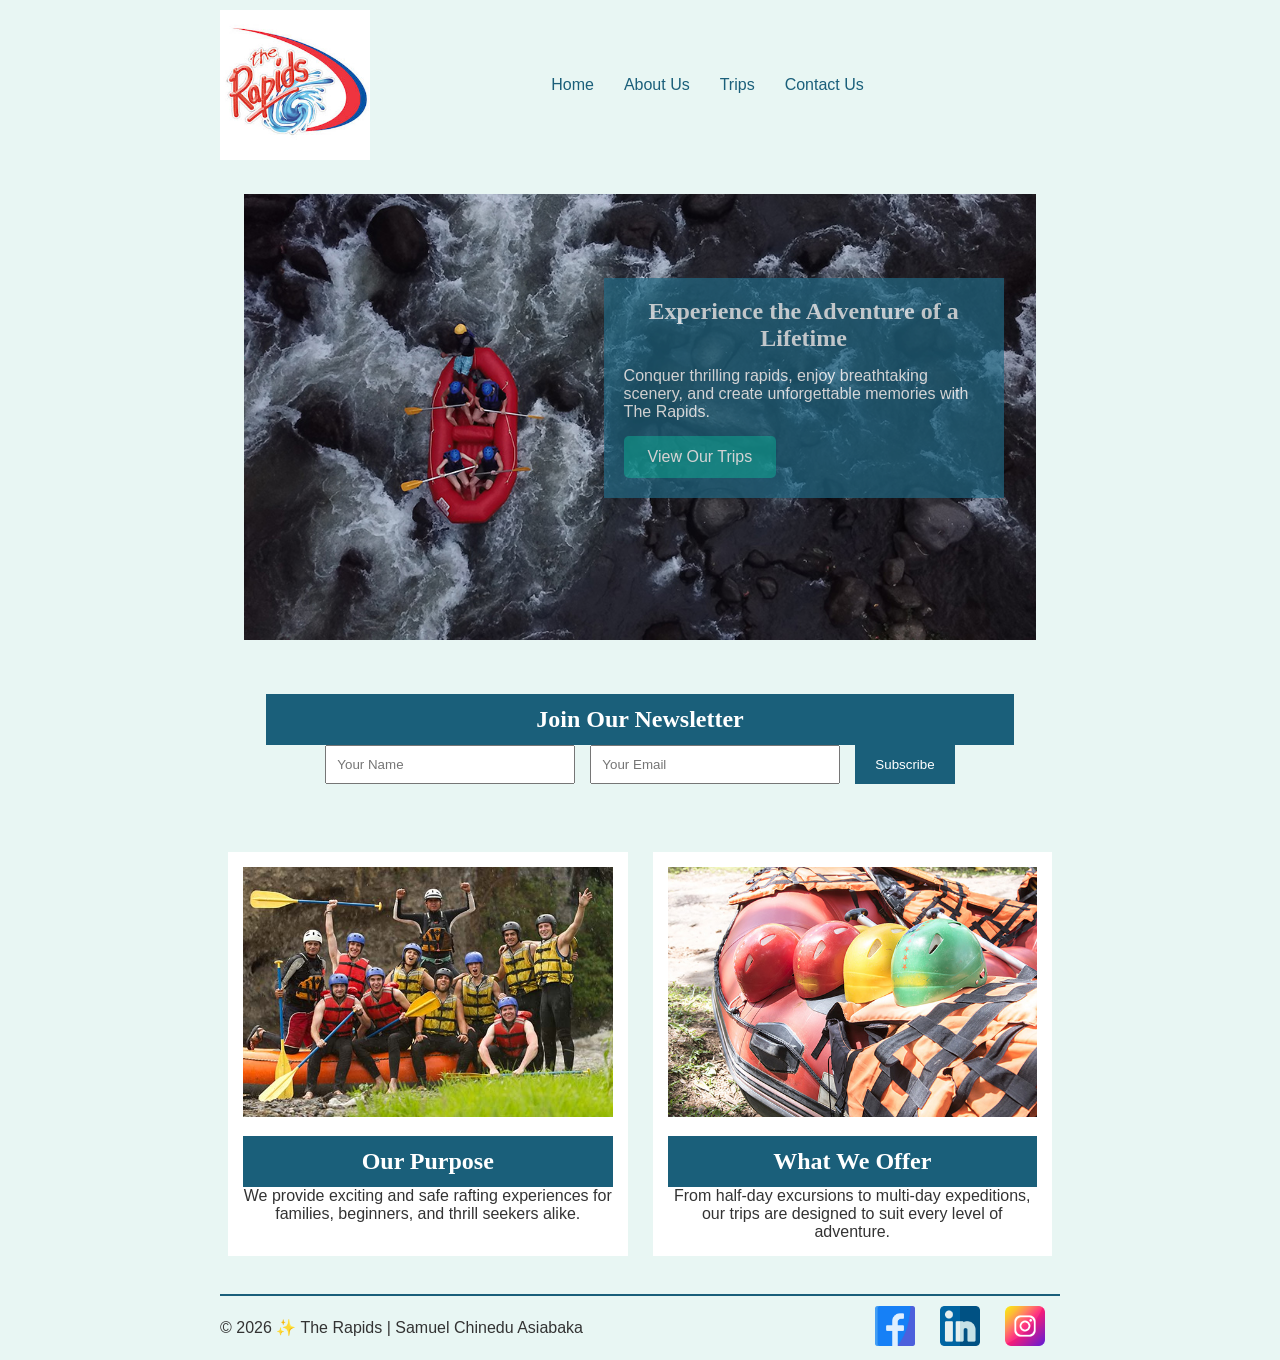
<file: wwr/index.html>
<!doctype html>
<html lang="en">
  <head>
    <meta charset="UTF-8" />
    <meta name="viewport" content="width=device-width, initial-scale=1.0" />
    <title>The Rapids | Home</title>
    <meta
      name="description"
      content="Experience thrilling white water rafting adventures with The Rapids. Explore our trips, sign up for our newsletter, and start your next adventure."
    />
    <meta name="author" content="Samuel Chinedu Asiabaka" />
    <link rel="stylesheet" href="styles/rafting.css" />
  </head>
  <body>
    <header>
      <img src="images/logo.jpg" alt="Rafting Company Logo" />
      <nav>
        <a href="index.html">Home</a>
        <a href="about.html">About Us</a>
        <a href="trips.html">Trips</a>
        <a href="contact.html">Contact Us</a>
      </nav>
    </header>

    <main>
      <!-- HERO SECTION -->
      <section class="home-hero">
        <img src="images/home-hero.jpg" alt="White water rafting adventure" />
        <div class="hero-message">
          <h1>Experience the Adventure of a Lifetime</h1>
          <p class="hero-text">
            Conquer thrilling rapids, enjoy breathtaking scenery, and create
            unforgettable memories with The Rapids.
          </p>

          <a href="trips.html" class="cta-button">View Our Trips</a>
        </div>
      </section>

      <!-- NEWSLETTER -->
      <section class="newsletter">
        <h2>Join Our Newsletter</h2>

        <form>
          <input type="text" name="name" placeholder="Your Name" required />

          <input type="email" name="email" placeholder="Your Email" required />

          <button type="submit">Subscribe</button>
        </form>
      </section>

      <!-- PURPOSE AND OFFERINGS -->
      <section class="home-grid">
        <div class="grid-item">
          <img src="images/rafting-family.jpg" alt="Family rafting adventure" />

          <h2>Our Purpose</h2>

          <p>
            We provide exciting and safe rafting experiences for families,
            beginners, and thrill seekers alike.
          </p>
        </div>

        <div class="grid-item">
          <img src="images/rafting-group.jpg" alt="Group rafting experience" />

          <h2>What We Offer</h2>

          <p>
            From half-day excursions to multi-day expeditions, our trips are
            designed to suit every level of adventure.
          </p>
        </div>
      </section>
    </main>

    <footer>
      <p>&copy; 2026 ✨ The Rapids | Samuel Chinedu Asiabaka</p>
      <nav class="socialmedia">
        <a href="https://facebook.com"
          ><img src="images/facebook.png" alt="Facebook"
        /></a>
        <a href="https://www.linkedin.com/"
          ><img src="images/linkedin.png" alt="Linkedin"
        /></a>
        <a href="https://instagram.com"
          ><img src="images/instagram.png" alt="Instagram"
        /></a>
      </nav>
    </footer>
  </body>
</html>
</file>
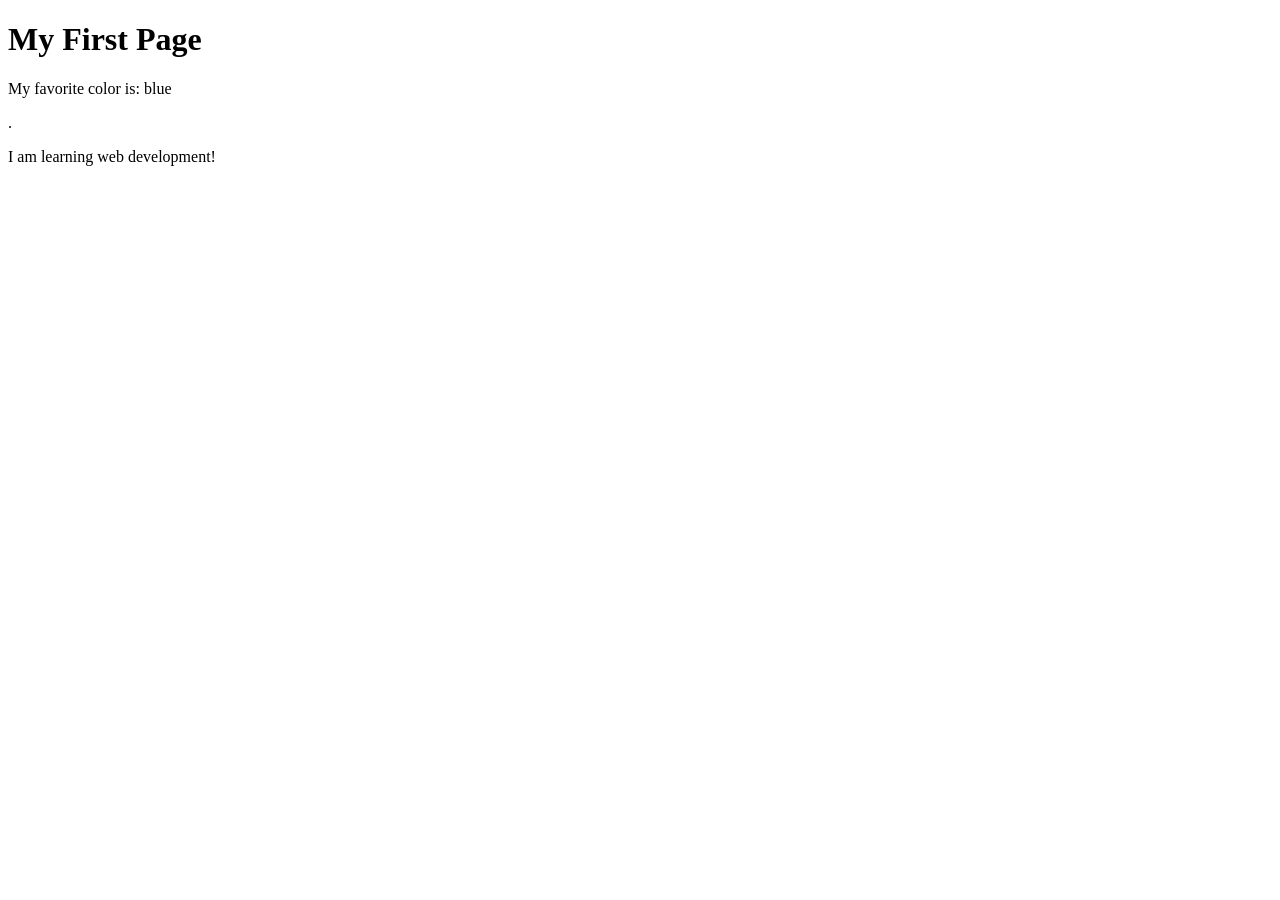
<file: week01/first-page.html>
<!DOCTYPE html>
<html lang="en">

<head>
    <meta charset="UTF-8">
    <meta name="viewport" content="width=device-width, initial-scale=1.0">
    <title>My First Page</title>
</head>

<body>
    <h1>My First Page</h1>
    <p>My favorite color is: blue</p>.
    <p>I am learning web development!</p>
</body>

</html>
</file>
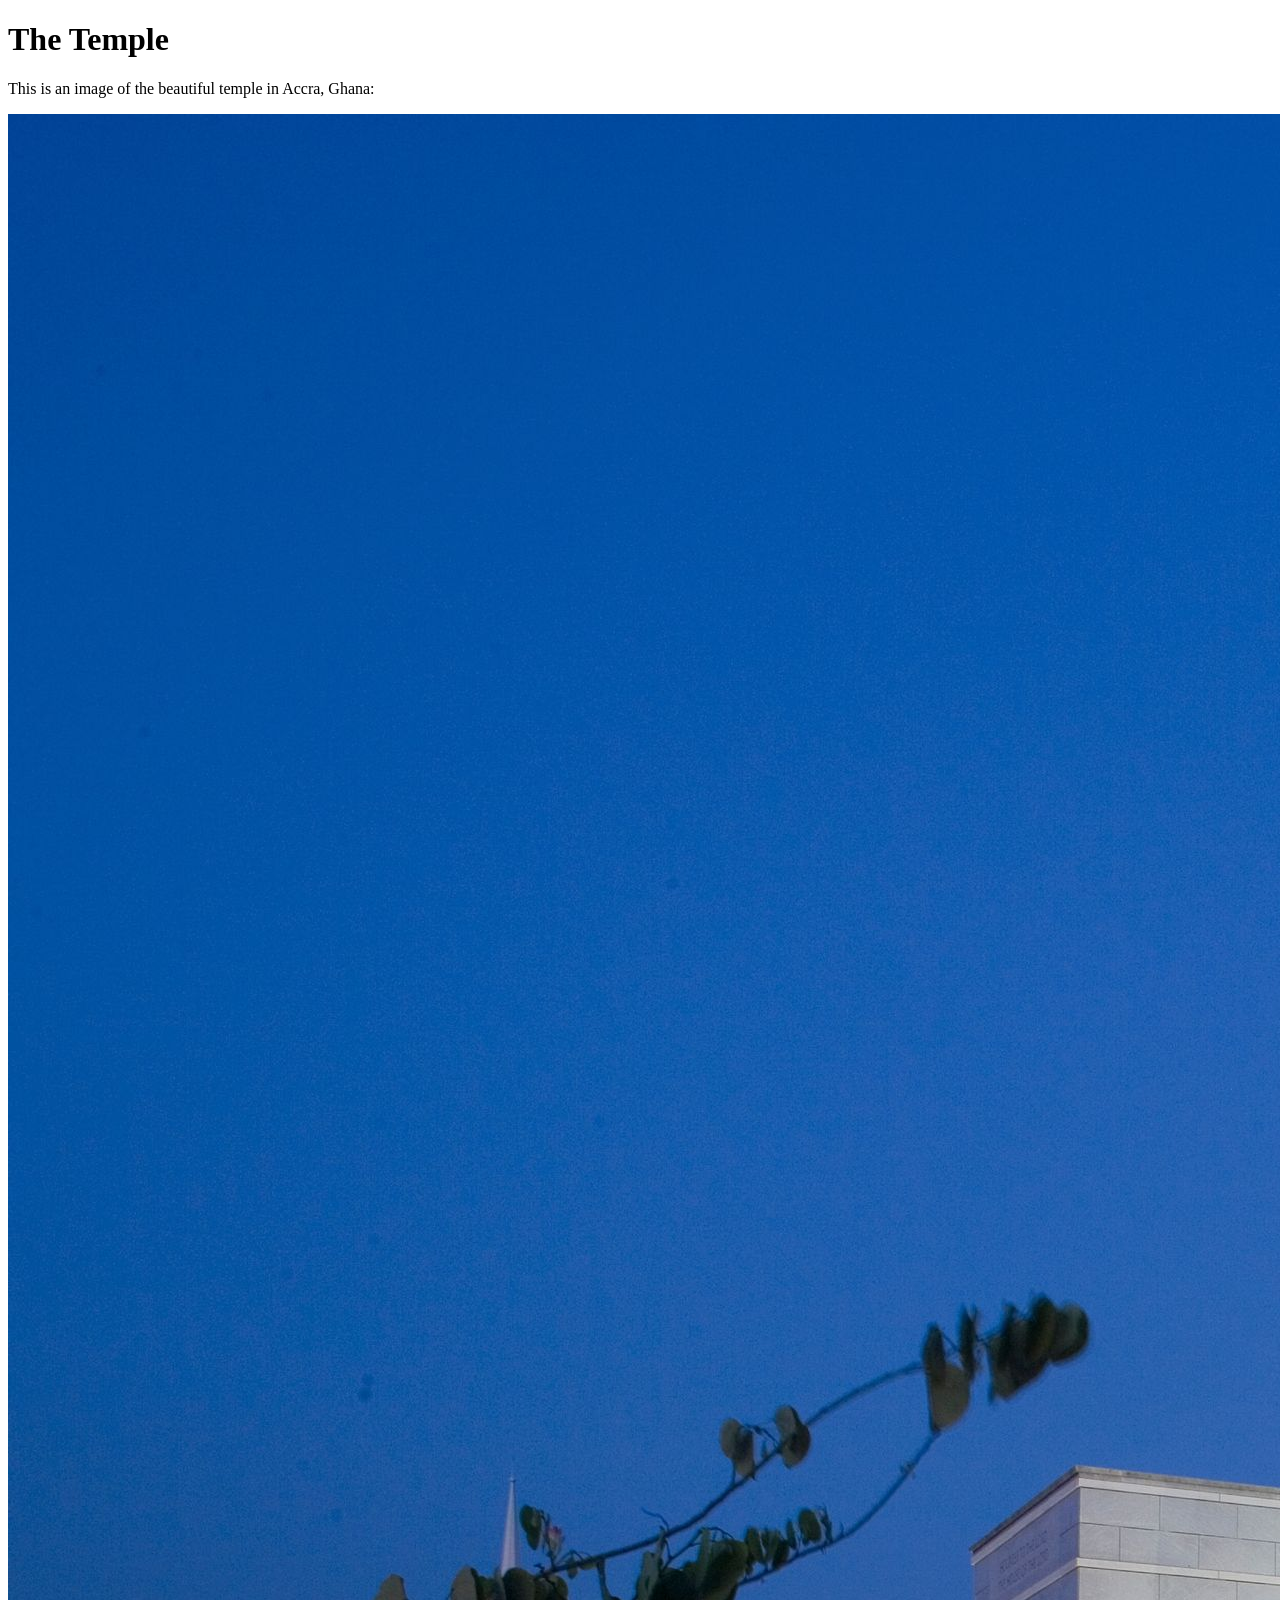
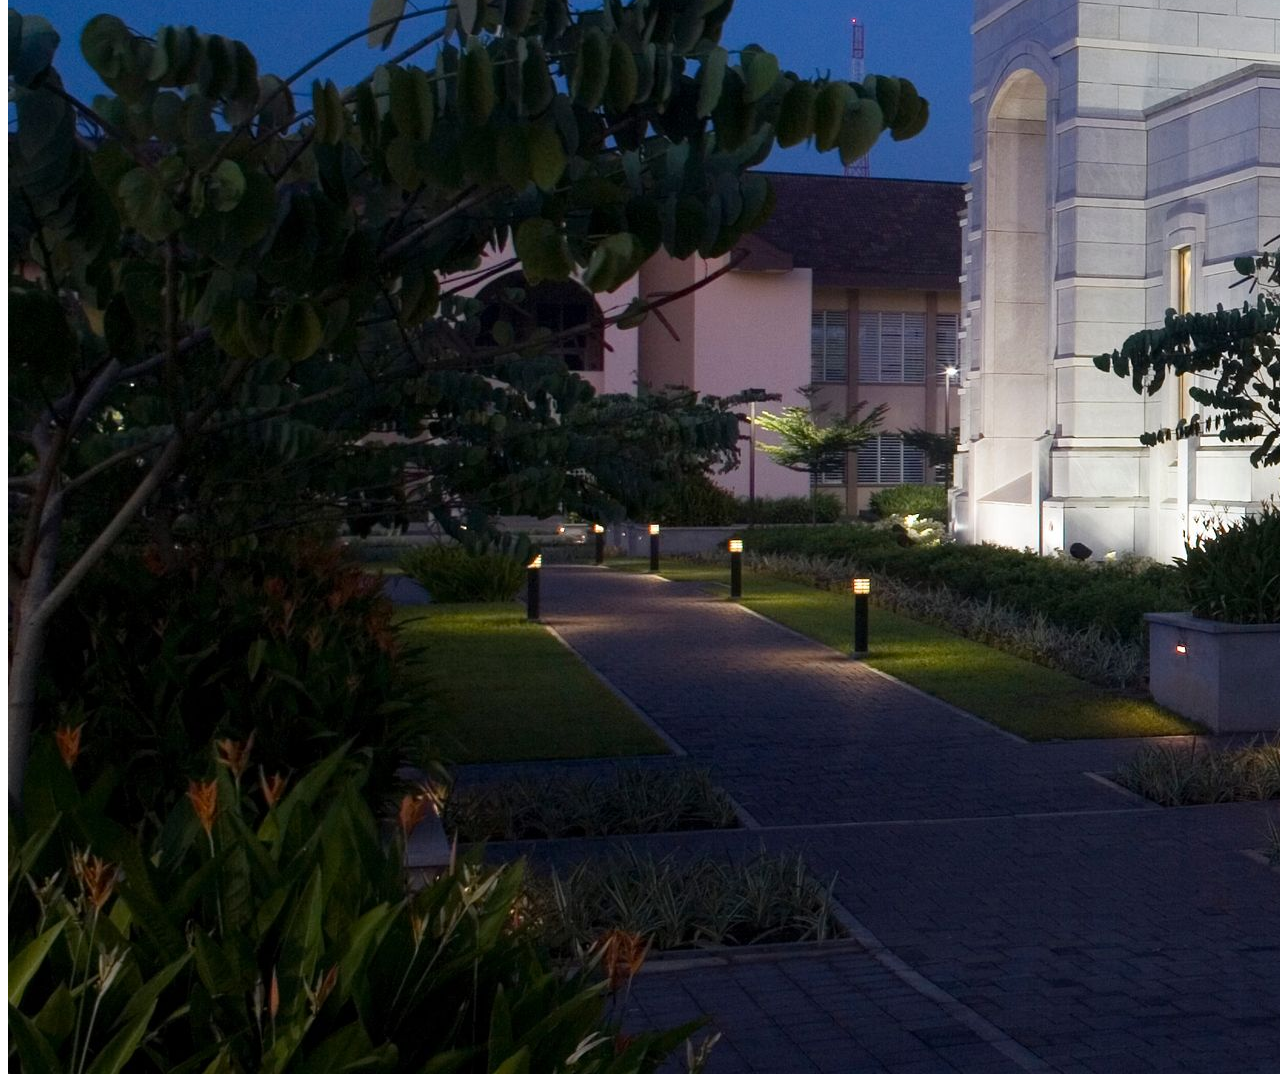
<file: week01/images.html>
<!DOCTYPE html>
<html lang="en">
<head>
    <meta charset="UTF-8">
    <meta name="viewport" content="width=device-width, initial-scale=1.0">
    <title>Temple Image</title>
</head>
<body>
    <h1>The Temple</h1>
    <p>This is an image of the beautiful temple in Accra, Ghana:</p>
    <img src="images/temple-large.jpeg" alt="The Accra Ghana Temple">
    
</body>
</html>
</file>
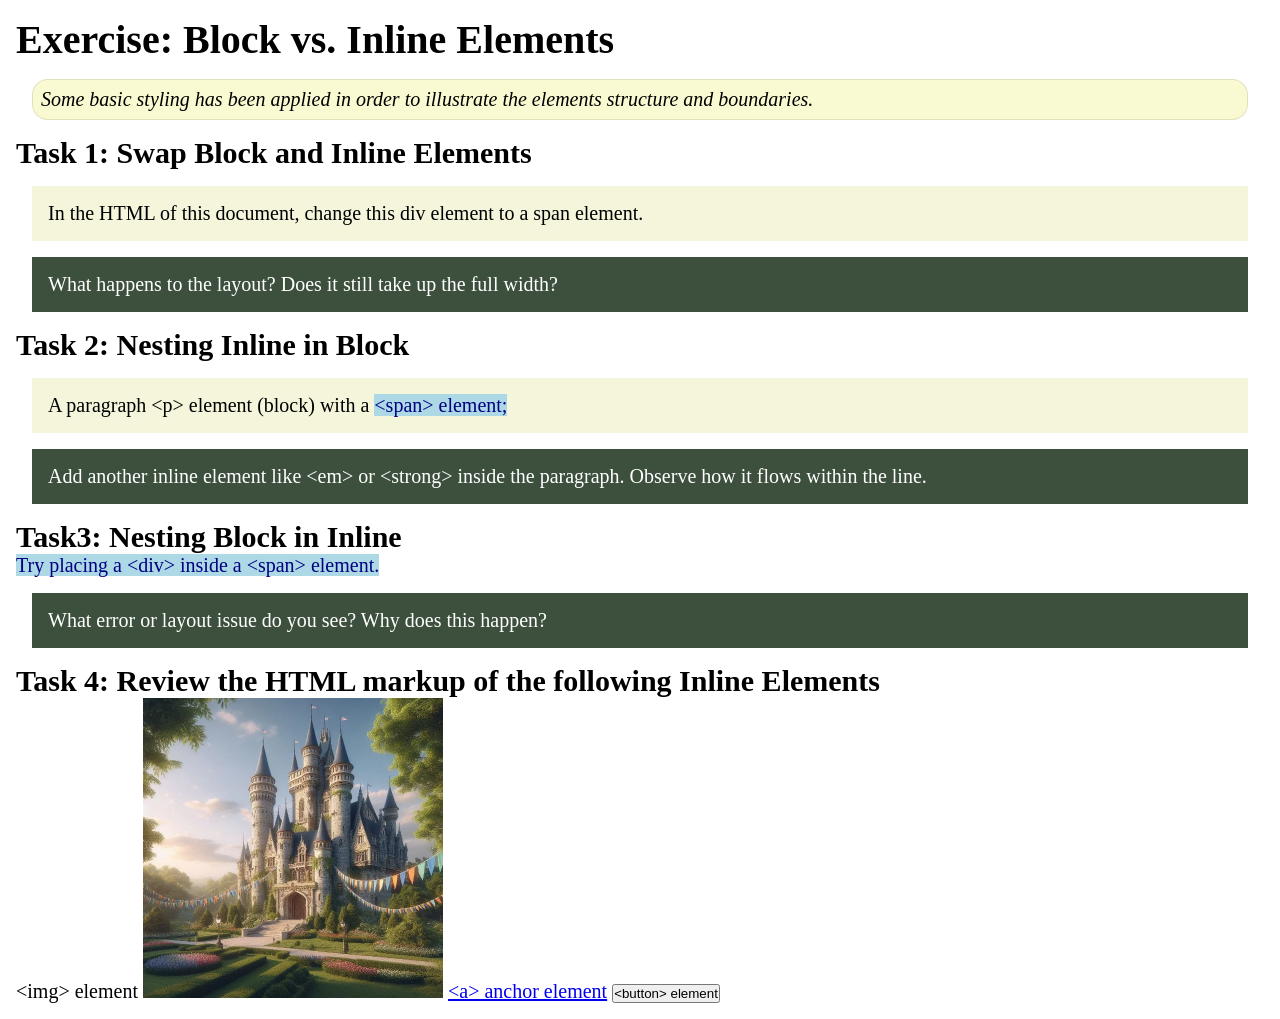
<file: week02/block-vs-inline.html>
<!DOCTYPE html>
<html lang="en">

<head>
    <meta charset="UTF-8">
    <meta name="viewport" content="width=device-width, initial-scale=1.0">
    <title>Exercise: Block vs. Inline Elements</title>
    <link rel="stylesheet" href="styles/block-vs-inline.css">
</head>

<body>
    <main>
        <h1>Exercise: Block vs. Inline Elements</h1>
        <p class="note">Some basic styling has been applied in order to illustrate the elements structure and
            boundaries.</p>

        <h2>Task 1: Swap Block and Inline Elements</h2>
        <div>In the HTML of this document, change this div element to a span element.</div>

        <p class="question">What happens to the layout? Does it still take up the full width?</p>

        <h2>Task 2: Nesting Inline in Block</h2>
        <p>A paragraph &lt;p&gt; element (block) with a <span>&lt;span&gt; element;</span></p>
        <p class="question">Add another inline element like &lt;em&gt; or &lt;strong&gt; inside the paragraph. Observe
            how it flows within the line.</p>

        <h2>Task3: Nesting Block in Inline</h2>
        <span>Try placing a &lt;div&gt; inside a &lt;span&gt; element.</span>
            <p class="question">What error or layout issue do you see? Why does this happen?</p>


            <h2>Task 4: Review the HTML markup of the following Inline Elements</h2>
        &lt;img&gt; element
        <img src="images/castle.webp" alt="placeholder image (images are inline)" width="300" height="300">
        <a href="https://churchofjesuschrist.org">&lt;a&gt; anchor element</a>
        <button type="button">&lt;button&gt; element</button>
    </main>
</body>

</html>
</file>
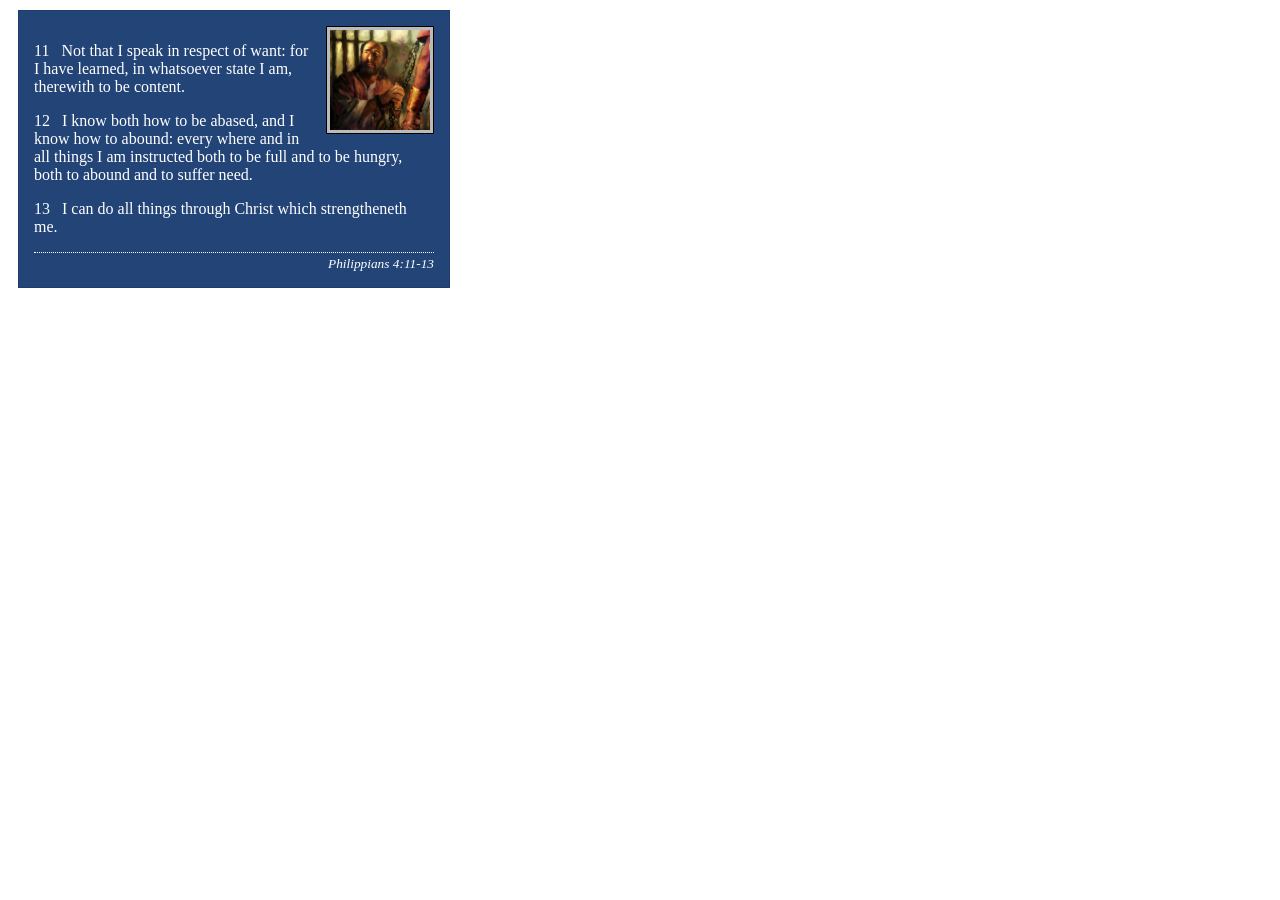
<file: week02/box-model-solution.html>
<!DOCTYPE html>
<html lang="en">
<head>
    <meta charset="UTF-8">
    <meta name="viewport" content="width=device-width, initial-scale=1.0">
    <title>Box Model Activity</title>
    <link rel="stylesheet" href="styles/box-model-solution.css">
</head>
<body>
    <main>
        <div class="callout">
            <img src="images/apostle-paul-imprisoned.webp" alt="Paul the Apostle - Imprisoned in Rome" width="200" height="200">
            <blockquote>
                <p>11 &nbsp; Not that I speak in respect of want: for I have learned, in whatsoever state I am, therewith to be content.</p>
                <p>12 &nbsp; I know both how to be abased, and I know how to abound: every where and in all things I am instructed both to be full and to be hungry, both to abound and to suffer need.</p>
                <p>13 &nbsp; I can do all things through Christ which strengtheneth me.</p>
            </blockquote>
            <cite>Philippians 4:11-13</cite>
        </div>
    </main>
</body>
</html>
</file>
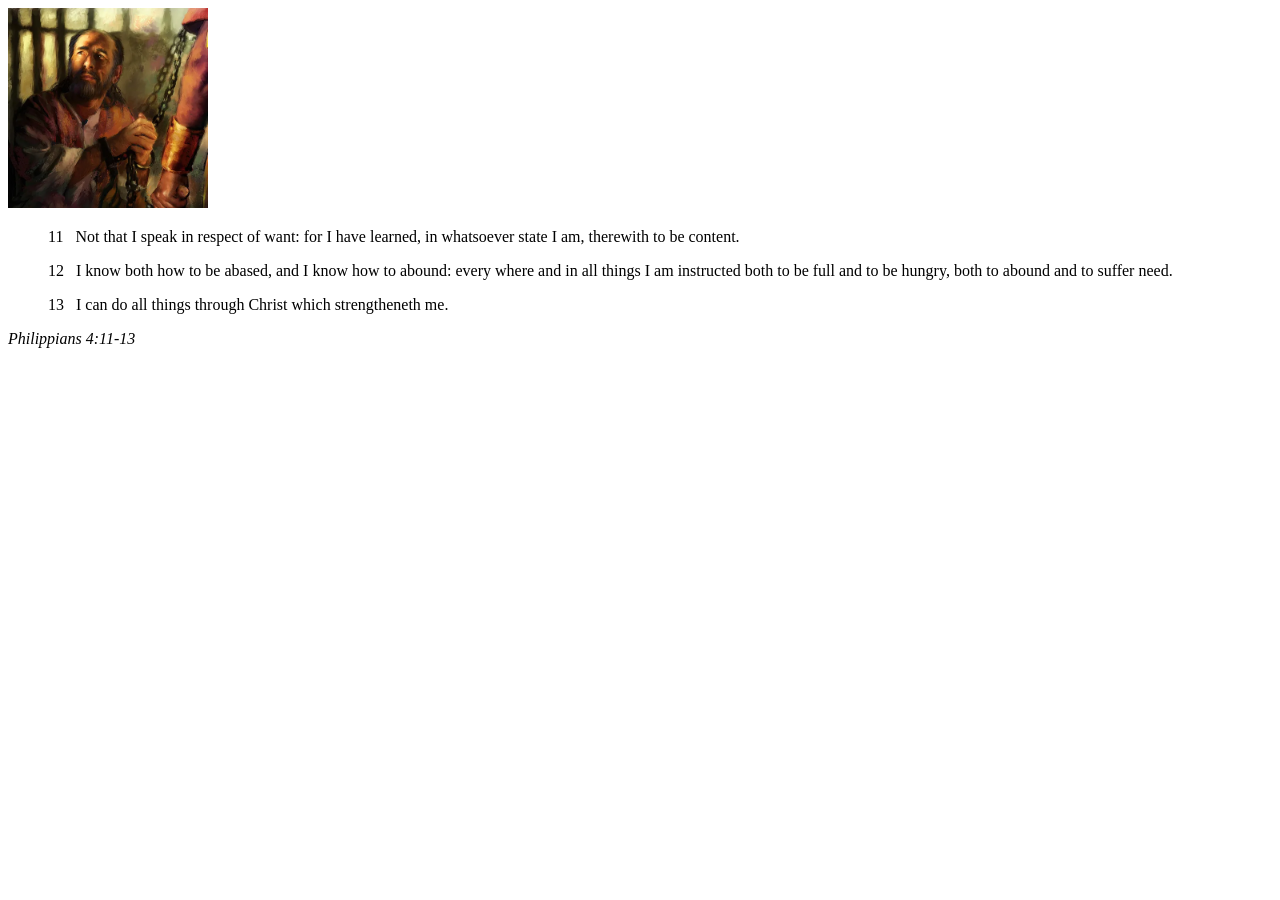
<file: week02/box-model.html>
<!DOCTYPE html>
<html lang="en">
<head>
    <meta charset="UTF-8">
    <meta name="viewport" content="width=device-width, initial-scale=1.0">
    <title>Box Model Activity</title>
</head>
<body>
    <main>
        <div class="callout">
            <img src="images/apostle-paul-imprisoned.webp" alt="Paul the Apostle - Imprisoned in Rome" width="200" height="200">
            <blockquote>
                <p>11 &nbsp; Not that I speak in respect of want: for I have learned, in whatsoever state I am, therewith to be content.</p>
                <p>12 &nbsp; I know both how to be abased, and I know how to abound: every where and in all things I am instructed both to be full and to be hungry, both to abound and to suffer need.</p>
                <p>13 &nbsp; I can do all things through Christ which strengtheneth me.</p>
            </blockquote>
            <cite>Philippians 4:11-13</cite>
        </div>
    </main>
</body>
</html>
</file>
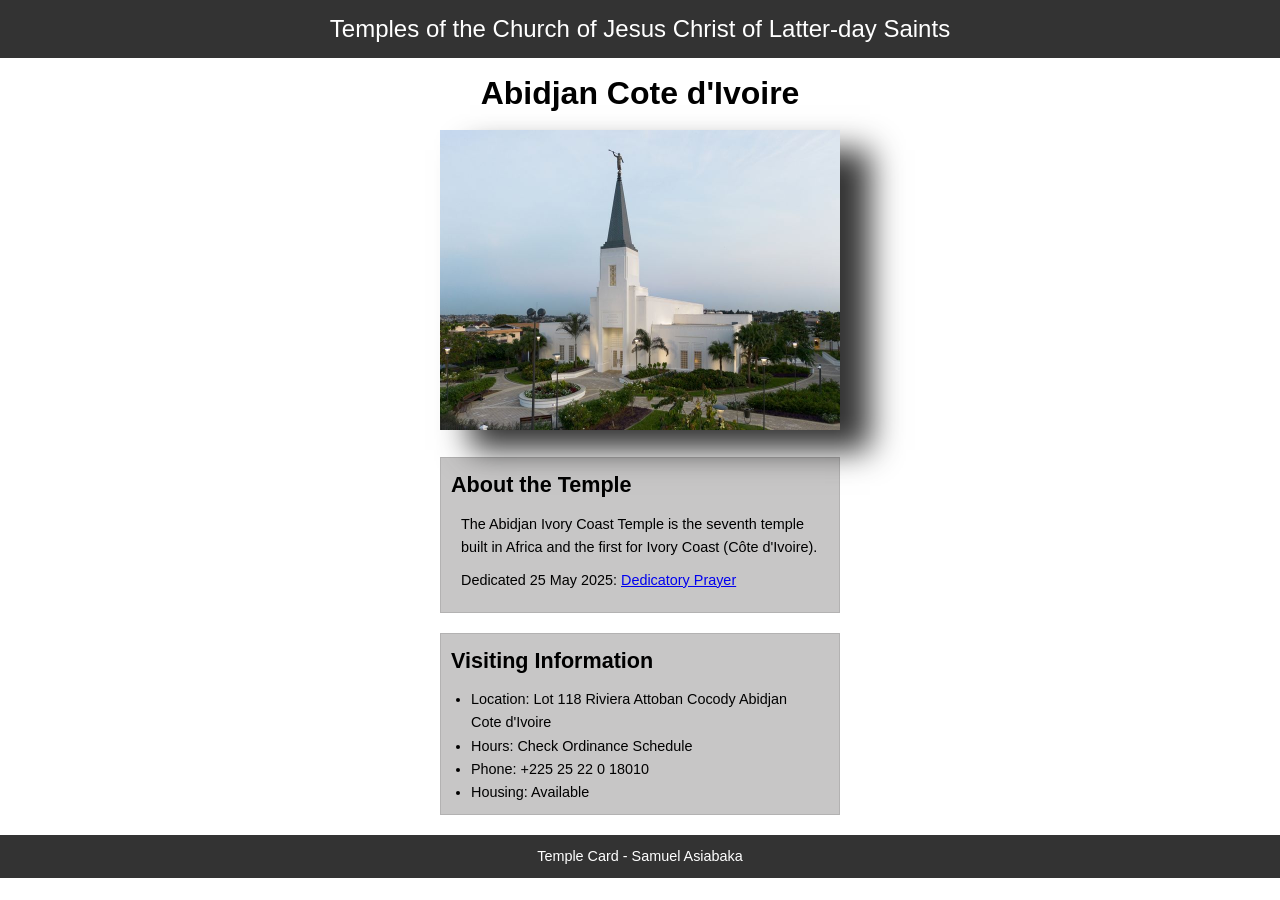
<file: week02/temple.html>
<!DOCTYPE html>
<html lang="en">

<head>
    <meta charset="UTF-8">
    <meta name="viewport" content="width=device-width, initial-scale=1.0">
    <title>Temple Card - Abidjan Cote d'Ivoire</title>
    <link rel="stylesheet" href="styles/temple.css">
</head>

<body>
    <header>
        <p>Temples of the Church of Jesus Christ of Latter-day Saints</p>
    </header>
    <main>
        <h1>Abidjan Cote d'Ivoire</h1>
        <picture>
            <img src="images/abidjan-ivory-coast.jpeg" alt="Abidjan Cote d'Ivoire Temple">
        </picture>
        <section>
            <h2>About the Temple</h2>
            <p>The Abidjan Ivory Coast Temple is the seventh temple built in Africa and the first
                for Ivory Coast (Côte
                d'Ivoire).</p>
            <p>Dedicated 25 May 2025: <a
                  href="https://www.churchofjesuschrist.org/temples/dedicatory-prayer/abidjan-ivory-coast-temple/2025-05-25?lang=eng"
                  target="_blank" rel="noopener noreferrer">Dedicatory Prayer</a></p>
        </section>
        <section>
            <h2>Visiting Information</h2>
            <ul>
                <li>Location: Lot 118 Riviera Attoban Cocody Abidjan Cote d'Ivoire</li>
                <li>Hours: Check Ordinance Schedule</li>
                <li>Phone: +225 25 22 0 18010</li>
                <li>Housing: Available</li>
            </ul>
        </section>
    </main>
    <footer>
        <p>Temple Card - Samuel Asiabaka</p>
    </footer>
</body>

</html>
</file>
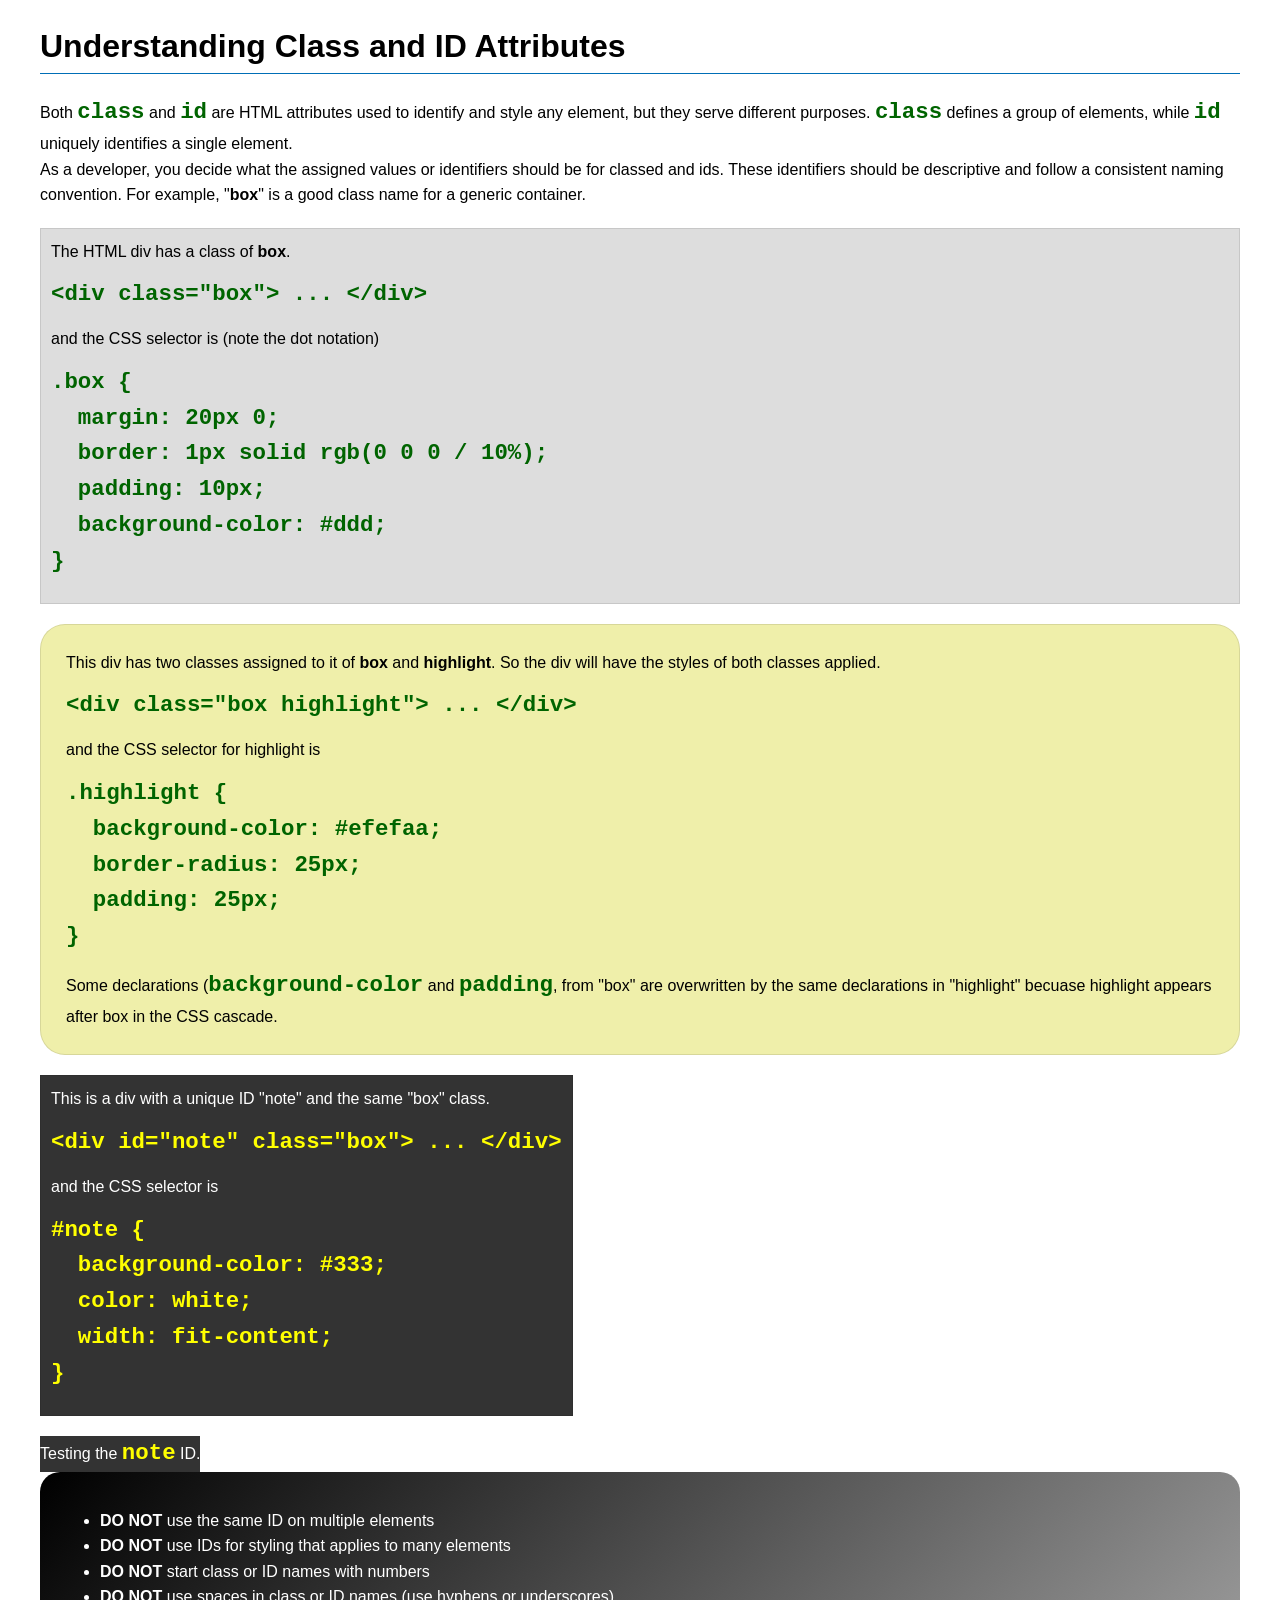
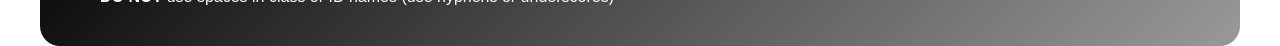
<file: week03/class-and-id.html>
<!DOCTYPE html>
<html lang="en">

<head>
    <meta charset="UTF-8">
    <meta name="viewport" content="width=device-width, initial-scale=1.0">
    <title>Class vs ID Attributes</title>
    <link rel="stylesheet" href="styles/class-and-id.css">
</head>

<body>
    <h1>Understanding Class and ID Attributes</h1>
    <p>Both <code>class</code> and <code>id</code> are HTML attributes used to identify and style any element, but they
        serve different purposes. <code>class</code> defines a group of elements, while <code>id</code> uniquely
        identifies a single element.</p>
    <p>As a developer, you decide what the assigned values or identifiers should be for classed and ids. These
        identifiers should be
        descriptive and follow a consistent naming convention. For example, "<strong>box</strong>" is a good class name
        for a generic container.</p>
    <div class="box">
        <p>The HTML div has a class of <strong>box</strong>.</p>
        <pre><code class="html">&lt;div class="box"&gt; ... &lt;/div&gt;</code></pre>
        and the CSS selector is (note the dot notation)
        <pre><code class="css">.box {
  margin: 20px 0;
  border: 1px solid rgb(0 0 0 / 10%);
  padding: 10px;
  background-color: #ddd; 
}</code></pre>
    </div>

    <div class="box highlight">
        <p>This div has two classes assigned to it of <strong>box</strong> and <strong>highlight</strong>. So the div
            will have the styles of both classes applied.</p>
        <pre><code class="html">&lt;div class="box highlight"&gt; ... &lt;/div&gt;</code></pre>
        and the CSS selector for highlight is
        <pre><code class="css">.highlight {
  background-color: #efefaa;
  border-radius: 25px;
  padding: 25px;
}</code></pre>
<p>Some declarations (<code>background-color</code> and <code>padding</code>, from "box" are overwritten by the same declarations in "highlight" becuase highlight appears after box in the CSS cascade.</p>
    </div>

    <div id="note" class="box">
        <p>This is a div with a unique ID "note" and the same "box" class.</p>
        <pre><code class="html">&lt;div id="note" class="box"&gt; ... &lt;/div&gt;</code></pre>
        and the CSS selector is
        <pre><code class="css">#note {
  background-color: #333;
  color: white;
  width: fit-content;
}</code></pre>
    </div>

    <div id="note">
        <p>Testing the <code>note</code> ID.</p>
    </div>

    <section id="best-practice">
        <ul>
            <li><strong>DO NOT</strong> use the same ID on multiple elements</li>
            <li><strong>DO NOT</strong> use IDs for styling that applies to many elements</li>
            <li><strong>DO NOT</strong> start class or ID names with numbers</li>
            <li><strong>DO NOT</strong> use spaces in class or ID names (use hyphens or underscores)</li>
        </ul>
    </section>




</body>

</html>
</file>
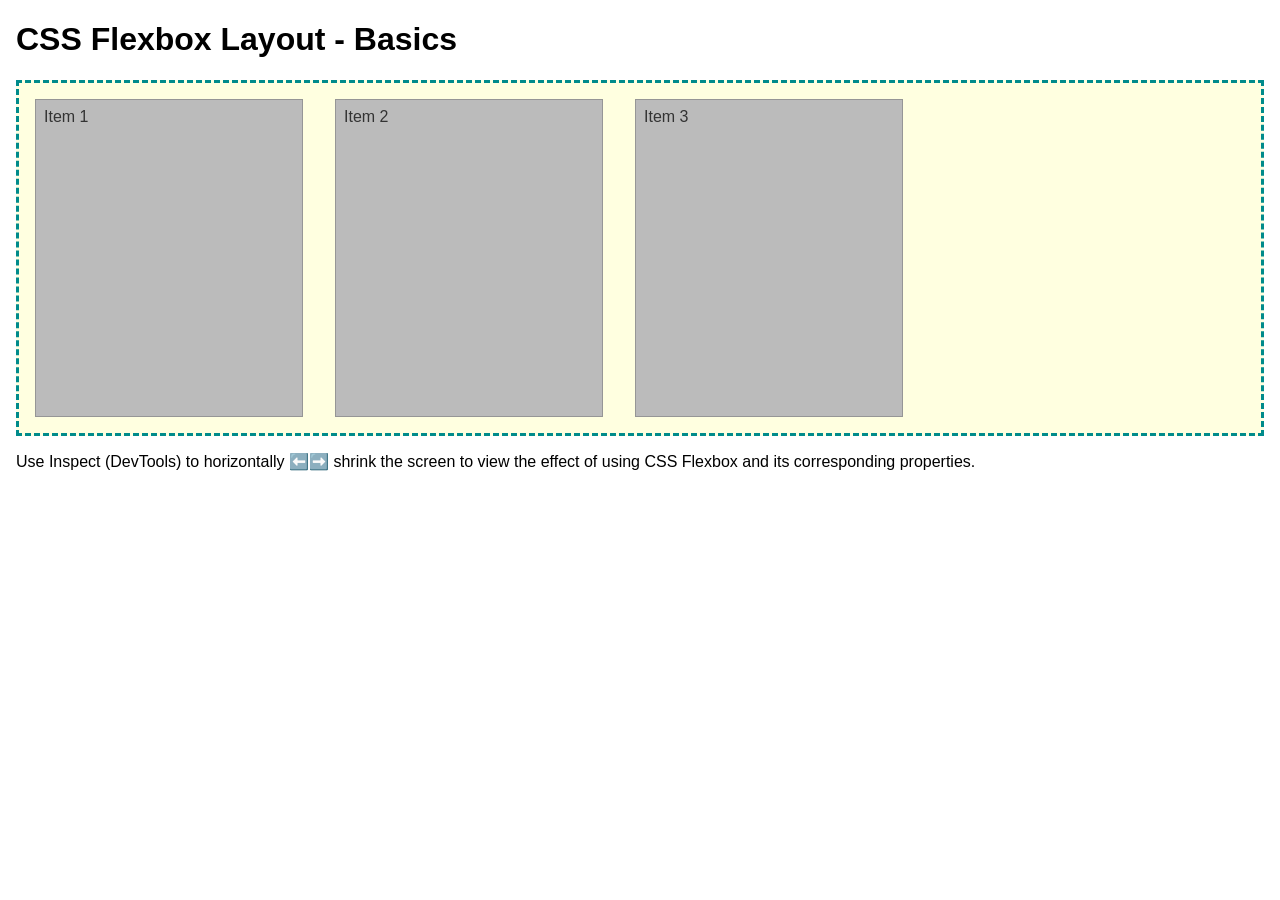
<file: week04/flexbox-layout.html>
<!DOCTYPE html>
<html lang="en">
<head>
    <meta charset="UTF-8">
    <meta name="viewport" content="width=device-width, initial-scale=1.0">
    <title>CSS Flexbox Layout - Basics</title>
    <link rel="stylesheet" href="styles/flexbox.css">
</head>
<body>
    <main>
        <h1>CSS Flexbox Layout - Basics</h1>
        <div class="flex-container">
            <div class="flex-item item1">Item 1</div>
            <div class="flex-item item2">Item 2</div>
            <div class="flex-item item3">Item 3</div>
        </div>
        <p>Use Inspect (DevTools) to horizontally ⬅️➡️ shrink the screen to view the effect of using CSS Flexbox and its corresponding properties.</p>
    </main>
</body>
</html>
</file>
<file: wwr/styles/rafting.css>
:root {
  --primary-color: #1a5f7a;
  --secondary-color: #57c5b6;
  --accent1-color: #159895;
  --accent2-color: #e8f6f3;
  --accent3-color: ##e2e8f0;
  --heading-font: "Times New Roman", "Georgia", serif;
  --body-font: Arial, Helvetica, sans-serif;
}

* {
  margin: 0;
  padding: 0;
  box-sizing: border-box;
}

body {
  font-family: var(--body-font);
  color: #333;
  background-color: var(--accent2-color);
}

header,
main,
footer {
  width: 840px;
  margin: 0 auto;
}

header {
  display: grid;
  grid-template-columns: auto 1fr;
  align-items: center;
  padding: 10px 0;
}

nav {
  display: flex;
  justify-content: center;
  gap: 15px;
}

nav a {
  color: var(--primary-color);
  text-decoration: none;
  margin-right: 15px;
}

nav a:hover {
  color: var(--secondary-color);
  text-decoration: underline;
}

header img {
  width: 150px;
  height: auto;
}

h1,
h2 {
  font-family: var(--heading-font);
  color: var(--primary-color);
}

section,
article {
  margin: 16px;
  padding: 8px;
}

.hero {
  position: relative;
}

.hero img {
  display: block;
  width: 100%;
  height: auto;
}

h1 {
  position: absolute;
  top: 20px;
  left: 0;
  width: 100%;
  padding: 16px;
  text-align: center;
  opacity: 0.9;
  background-color: var(--primary-color);
  color: #fff;
}

.hero article {
  position: absolute;
  bottom: 20px;
  left: 20px;
  right: 20px;
  background-color: rgba(26, 95, 122, 0.85);
  color: #fff;
  padding: 20px;
  margin: 0;
}

.hero article img {
  float: right;
  width: 125px;
  margin-left: 15px;
}

.hero article p {
  color: #fff;
  margin: 0;
  padding: 0;
}

.history-content {
  display: grid;
  grid-template-columns: 1fr 1fr 1fr;
  gap: 20px;
  align-items: center;
}

.history-content img {
  width: 100%;
  height: auto;
}

section h2 {
  text-align: center;
  background-color: var(--primary-color);
  color: #fff;
  padding: 12px;
  margin: 0;
}

section p {
  color: #333;
}

section:last-of-type {
  min-height: 100px;
}

.adventure-gallery {
  display: flex;
  justify-content: space-between;
  gap: 10px;
}

.adventure-gallery figure {
  text-align: center;
}

.adventure-gallery img {
  width: 100%;
  height: auto;
  display: block;
}

.adventure-gallery figcaption {
  font-size: 0.9rem;
  margin-top: 5px;
}

footer {
  display: flex;
  justify-content: space-between;
  align-items: center;
  border-top: 2px solid var(--primary-color);
  margin-top: 20px;
  padding: 10px 0;
}

footer p {
  margin: 0;
  color: #333;
}

.socialmedia {
  display: flex;
  gap: 10px;
}

.socialmedia a {
  text-decoration: none;
}

.socialmedia img {
  width: 40px;
  height: 40px;
}

/* contact us css */

.contact-info {
  text-align: center;
  margin: 20px 0;
}

.contact-info h1 {
  position: static;
  background: none;
  color: var(--primary-color);
  padding: 0;
  margin-bottom: 15px;
}

.contact-info address {
  font-style: normal;
  line-height: 1.8;
  margin: 0;
  padding: 0;
}

.contact-container {
  display: grid;
  grid-template-columns: 1fr 1fr;
  gap: 30px;
  margin: 30px 0;
  align-items: start;
}

.map iframe {
  width: 100%;
  height: 400px;
  border: 0;
}

.contact-form {
  display: flex;
  flex-direction: column;
  gap: 15px;
}

.form-group {
  display: flex;
  flex-direction: column;
}

.form-group label {
  margin-bottom: 5px;
  font-weight: bold;
}

.contact-form input[type="text"],
.contact-form input[type="email"],
.contact-form textarea {
  padding: 10px;
  border: 1px solid #999;
  border-radius: 4px;
  font-family: inherit;
}

fieldset {
  border: 1px solid #999;
  padding: 10px;
}

fieldset label {
  display: block;
  margin: 8px 0;
}

.checkbox {
  display: flex;
  align-items: center;
  gap: 8px;
}

.contact-form button {
  background-color: var(--primary-color);
  color: white;
  border: none;
  padding: 12px;
  font-size: 1rem;
  cursor: pointer;
}

.contact-form button:hover {
  background-color: var(--accent1-color);
}

.employees {
  margin-top: 40px;
}

.employee-gallery {
  display: flex;
  justify-content: space-around;
  gap: 20px;
  padding: 20px;
}

.employee-gallery figure {
  text-align: center;
}

.employee-gallery img {
  width: 180px;
  height: 180px;
  object-fit: cover;
  border-radius: 6px;
}

.employee-gallery figcaption {
  margin-top: 8px;
  font-size: 0.9rem;
}

iframe {
  border: 0;
  width: 600px;
  height: 450px;
}

/* home page css */

.home-hero {
  position: relative;
}

.home-hero img {
  width: 100%;
  display: block;
}

.hero-message {
  position: absolute;
  top: 20%;
  right: 5%;
  background: rgba(33, 106, 135, 0.85);
  opacity: 0.8;
  color: white;
  padding: 20px;
  max-width: 400px;
}

.hero-message h1 {
  position: static;
  background: none;
  padding: 0;
  margin-bottom: 15px;
}

.hero-text {
  color: var(--accent3-color);
}

.cta-button {
  display: inline-block;
  background-color: var(--accent1-color);
  color: white;
  padding: 12px 24px;
  text-decoration: none;
  margin-top: 15px;
  border-radius: 5px;
}

.cta-button:hover {
  background-color: var(--primary-color);
}

.newsletter {
  text-align: center;
  padding: 30px;
}

.newsletter form {
  display: flex;
  justify-content: center;
  gap: 15px;
  flex-wrap: wrap;
}

.newsletter input {
  padding: 10px;
  width: 250px;
}

.newsletter button {
  padding: 10px 20px;
  background: var(--primary-color);
  color: white;
  border: none;
  cursor: pointer;
}

.home-grid {
  display: grid;
  grid-template-columns: 1fr 1fr;
  gap: 25px;
  margin: 30px 0;
}

.grid-item {
  background: white;
  padding: 15px;
  text-align: center;
}

.grid-item img {
  width: 100%;
  height: 250px;
  object-fit: cover;
}

.grid-item h2 {
  margin-top: 15px;
}

/* trips css */

.trips-cta {
  text-align: center;
  padding: 30px;
}

.trips-cta h1 {
  position: static;
  background: none;
  color: var(--primary-color);
  margin-bottom: 15px;
}

.trip-cards {
  display: grid;
  grid-template-columns: repeat(3, 1fr);
  gap: 20px;
  margin: 30px 0;
}

.trip-card {
  background: white;
  border: 1px solid #ddd;
  text-align: center;
  overflow: hidden;
}

.trip-card img {
  width: 100%;
  height: 220px;
  object-fit: cover;
}

.trip-card h2 {
  margin: 15px 0;
}

.trip-table-section {
  margin: 40px 0;
}

.trip-table {
  width: 100%;
  border-collapse: collapse;
}

.trip-table th,
.trip-table td {
  border: 1px solid #ccc;
  padding: 12px;
  text-align: center;
}

.trip-table th {
  background-color: var(--primary-color);
  color: white;
}
</file>
<file: week02/styles/block-vs-inline.css>
* {
    margin: 0;
    padding: 0;
}

body {
    font-size: 20px;
    margin: 1rem;
}

p,
div {
    background-color: beige;
    margin: 1rem;
    padding: 1rem;
}

span {
    color: navy;
    background-color: lightblue;
}

code {
    margin: 0;
    padding: 0;
    color: green;
    font-size: 1.2rem;
}

.note {
    font-style: italic;
    background-color: lightgoldenrodyellow;
    border-radius: 1rem;
    border: 1px solid rgb(0 0 0 / 10%);
    margin: 1rem;
    padding: .5rem;
}

.question {
    background-color: #3d503d;
    color: #fff;
}
</file>
<file: week02/styles/box-model-solution.css>
.callout {
    max-width: 400px;
    margin: 10px;
    border: 1px solid rgba(0, 0, 0, .1);
    padding: 15px;
    background-color: #247;
    color: #fff;
}

.callout img {
    float: right;
    margin: 0 0 10px 15px;
    border: 1px solid #000;
    padding: 3px;
    background-color: #bbb;
    width: 100px;
    height: auto;

}

blockquote {
    margin: 0;
}

cite {
    display: block;
    border-top: 1px dotted #fff;
    padding-top: 3px;
    text-align: right;
    font-size: smaller;
}
</file>
<file: week02/styles/temple.css>
* {
    margin: 0;
    padding: 0;
    box-sizing: border-box;
}

body {
    font-family: Arial, Helvetica, sans-serif;
    line-height: 1.6;
}

header {
    background-color: #333;
    color: #fff;
    padding: 10px;
    text-align: center;
    font-size: 1.5rem;
}

main {
    width: 400px;
    margin: 0 auto;
}

h1 {
    margin: 10px;
    text-align: center;
}

img {
    width: 100%;
    height: auto;
    box-shadow: 30px 20px 30px #333;
}

section {
    margin: 20px 0;
    border: 1px solid rgb(0 0 0 / 10%);
    padding: 10px;
    background-color: rgb(199, 198, 198);
    font-size: .9rem;
}

section p {
    margin: 10px;
}

ul {
    margin: 10px 20px 0;
}

footer {
    font-size: .9rem;
    color: #fff;
    background-color: #333;
    text-align: center;
    padding: 10px 0;
}
</file>
<file: week03/styles/class-and-id.css>
body {
    font-family: Arial, sans-serif;
    line-height: 1.6;
    margin: 0;
    padding: 0 40px;
}

h1 {
    border-bottom: 1px solid rgb(0 110 182);
    padding-bottom: 0;
}



p {
    margin: 0;
}

code {
    color: darkgreen;
    font-weight: 700;
    font-size: 1.4rem;
}

/* Class examples - can be reused */

.box {
    margin: 20px 0;
    border: 1px solid rgb(0 0 0 / 10%);
    padding: 10px;
    background-color: #ddd; /* this is shorthand for #dddddd */
}

.highlight {
    background-color: #efefaa;
    border-radius: 25px;
    padding: 25px;
}

/* ID examples - should be unique */

#note {
    background-color: #333;
    color: white;
    width: fit-content;
}

#note code {
    color: yellow;
}

#best-practice {
    background: linear-gradient(135deg, #000 0%, #999 100%);
    color: white;
    border-radius: 20px;
    padding: 20px
}
</file>
<file: week04/styles/flexbox.css>
body {
    font-family: Helvetica, Arial, sans-serif;
    margin: 1rem;
}

.flex-container {
    border: 3px dashed darkcyan;
    background-color: lightyellow;
    display: flex;
    flex-wrap: wrap;
}

.flex-item {
    width: 250px;
    margin: 1rem;
    border: 1px solid rgb(0 0 0 / 20%);
    padding: 0.5rem;
    background-color: #bbb;
    color: #333;
}

.item1 {
    min-height: 100px;
}

.item2 {
    min-height: 200px;
}

.item3 {
    min-height: 300px;
}
</file>
